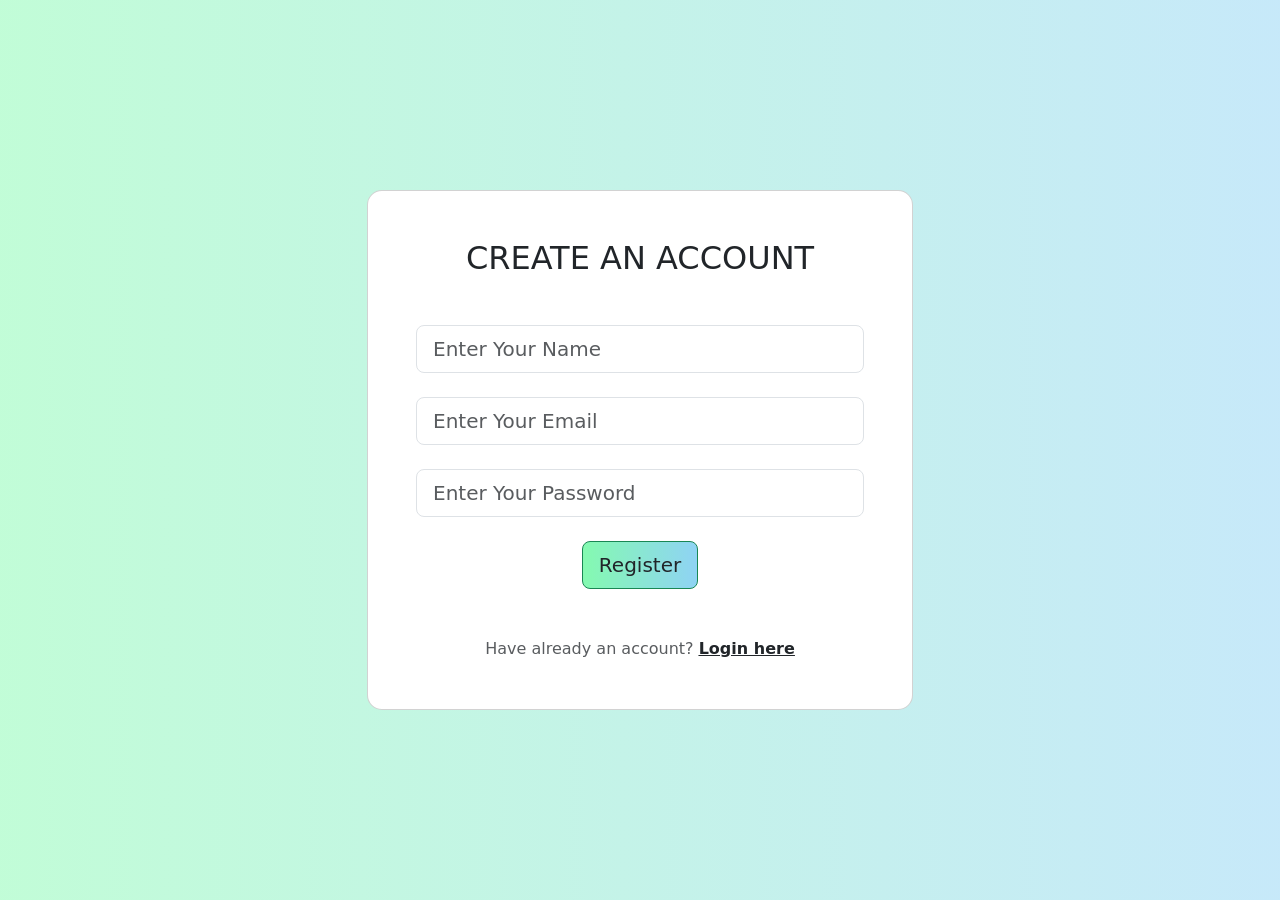
<file: index.html>
<!DOCTYPE html>
<html lang="en">
<head>
    <meta charset="UTF-8">
    <meta name="viewport" content="width=device-width, initial-scale=1.0">
    <title>Sign Up</title>
    <link rel="stylesheet" href="css/external/all.min.css">
    <link rel="stylesheet" href="css/bootstrap.min.css">
    <link rel="stylesheet" href="css/style.css">
</head>
<body>
    





    <section class="vh-100 bg-image"
  style="background-image: url('https://mdbcdn.b-cdn.net/img/Photos/new-templates/search-box/img4.webp');">
  <div class="mask d-flex align-items-center h-100 gradient-custom-3">
    <div class="container h-100">
      <div class="row d-flex justify-content-center align-items-center h-100">
        <div class="col-12 col-md-9 col-lg-7 col-xl-6">
          <div class="card" style="border-radius: 15px;">
            <div class="card-body p-5">
              <h2 class="text-uppercase text-center mb-5">Create an account</h2>

              <div>

                <div class="form-outline mb-4">
                  <input type="text" id="signInput-one" class="form-control form-control-lg" placeholder="Enter Your Name" />
                  <p id="alert-name" class=" d-none alert alert-danger">Enter a valid name</p>
                </div>

                <div class="form-outline mb-4">
                  <input type="email" id="signInput-two" class="form-control form-control-lg" placeholder="Enter Your Email"/>
                  <p id="alert-email" class="d-none alert alert-danger">Enter a valid Email</p>
                  <p id="existMsg" class="d-none alert alert-danger">This email is Exist, Try Another one</p>
                </div>

                <div class="form-outline mb-4">
                  <input type="password" id="signInput-three" class="form-control form-control-lg" placeholder="Enter Your Password"/>
                  <p id="alert-password" class="d-none alert alert-danger">Enter a valid Password</p>
                </div>
            
                <div class="d-flex flex-column justify-content-center align-items-center">
                    <p id="success-msg" class="text-success d-none">Success</p>
                    <button onclick="getRegister()" type="button" class="btn btn-success btn-block btn-lg gradient-custom-4 text-body">Register</button>
                </div>

                <p class="text-center text-muted mt-5 mb-0">Have already an account? <a href="./login.html"
                    class="fw-bold text-body"><u>Login here</u></a></p>

              </div>

            </div>
          </div>
        </div>
      </div>
    </div>
  </div>
</section>




    <script src="js/bootstrap.bundle.min.js"></script>
    <script src="js/main.js"></script>
</body>
</html>
</file>
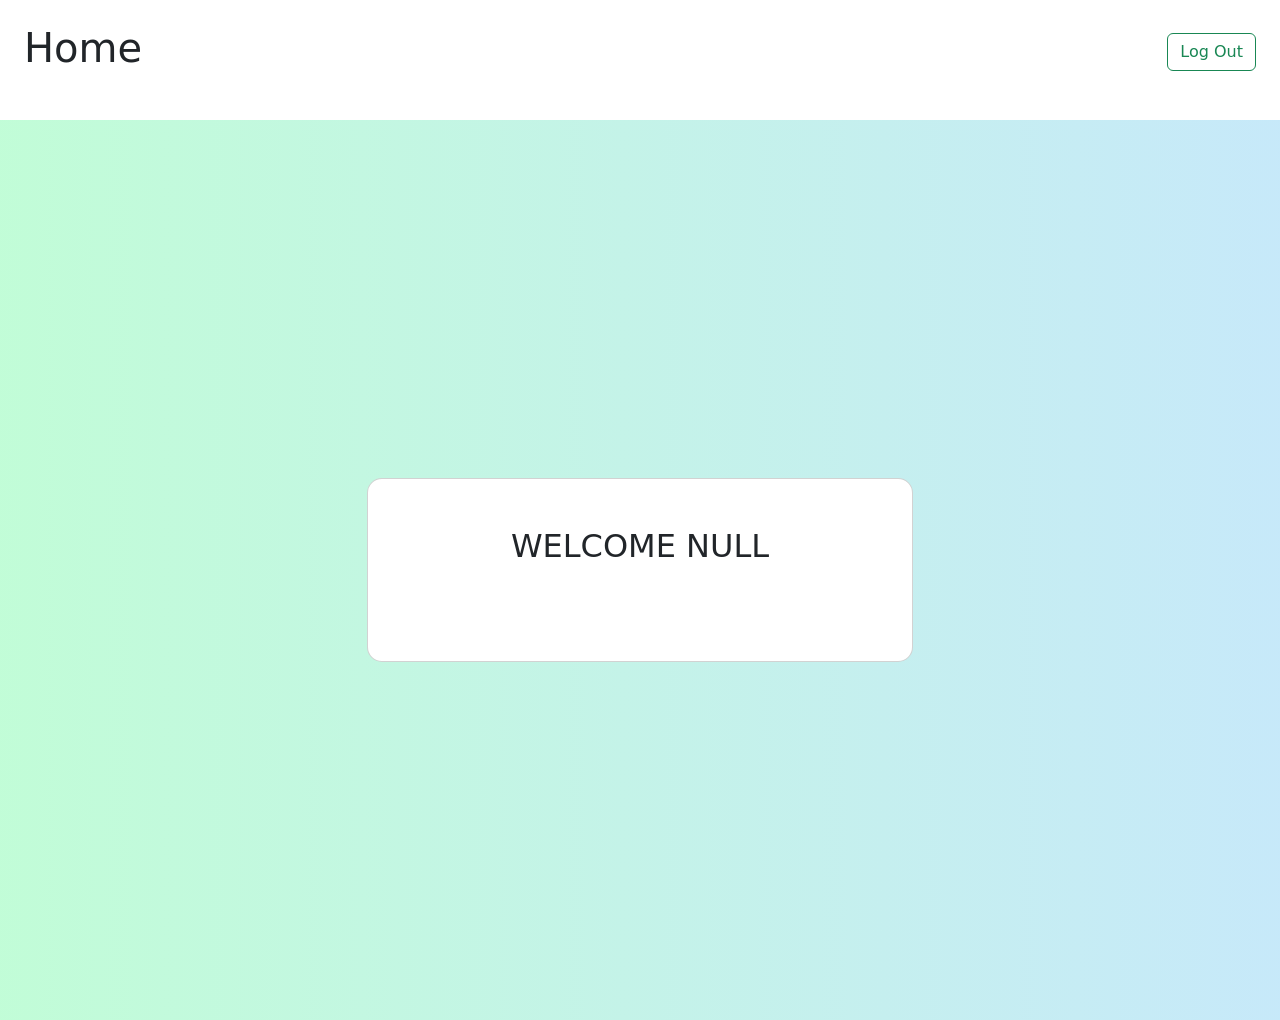
<file: home.html>
<!DOCTYPE html>
<html lang="en">
<head>
    <meta charset="UTF-8">
    <meta name="viewport" content="width=device-width, initial-scale=1.0">
    <title>Home</title>
        <link rel="stylesheet" href="css/external/all.min.css">
    <link rel="stylesheet" href="css/bootstrap.min.css">
    <link rel="stylesheet" href="css/style.css">
</head>
<body onload="getDisplayHome()">
    



    <nav>
        <ul class="p-4 text-decoration-none d-flex justify-content-between align-items-center list-unstyled">
            <li><h1>Home</h1></li>
            <li><a onclick="getLogingOut()" class="btn btn-outline-success" href="./index.html">Log Out</a></li>
        </ul>
    </nav>
    <section class="vh-100 bg-image"
  style="background-image: url('https://mdbcdn.b-cdn.net/img/Photos/new-templates/search-box/img4.webp');">
  <div class="mask d-flex align-items-center h-100 gradient-custom-3">
    <div class="container h-100">
      <div class="row d-flex justify-content-center align-items-center h-100">
        <div class="col-12 col-md-9 col-lg-7 col-xl-6">
          <div class="card" style="border-radius: 15px;">
            <div class="card-body p-5">
              <h2 id="welcomeMsg" class=" text-uppercase text-center mb-5"></h2>
            </div>
          </div>
        </div>
      </div>
    </div>
  </div>
</section>





    <script src="js/bootstrap.bundle.min.js"></script>
    <script src="js/main.js"></script>
</body>
</html>
</file>
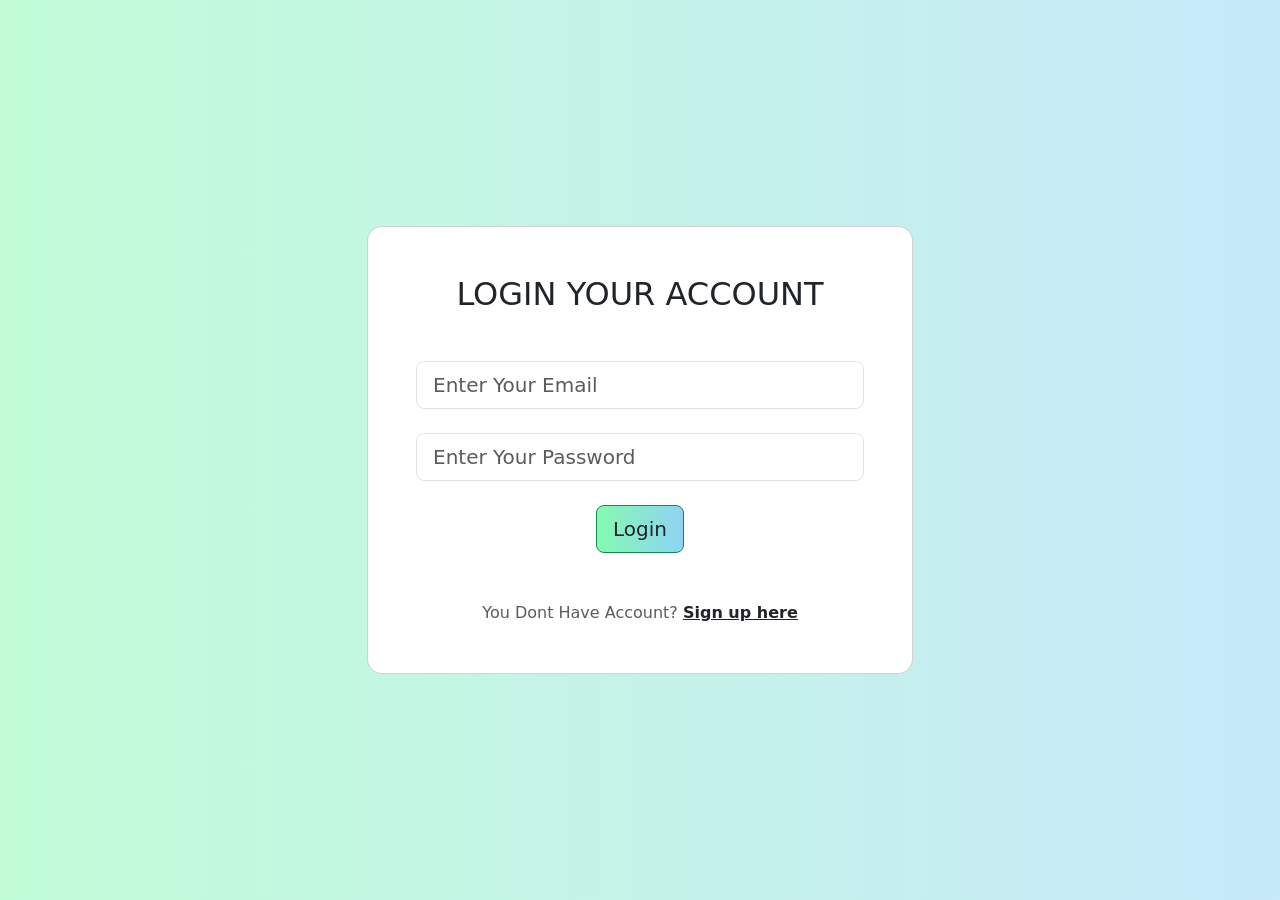
<file: login.html>
<!DOCTYPE html>
<html lang="en">
<head>
    <meta charset="UTF-8">
    <meta name="viewport" content="width=device-width, initial-scale=1.0">
    <title>Login</title>
    <link rel="stylesheet" href="css/external/all.min.css">
    <link rel="stylesheet" href="css/bootstrap.min.css">
    <link rel="stylesheet" href="css/style.css">
</head>
<body>
    

    <section class="vh-100 bg-image"
  style="background-image: url('https://mdbcdn.b-cdn.net/img/Photos/new-templates/search-box/img4.webp');">
  <div class="mask d-flex align-items-center h-100 gradient-custom-3">
    <div class="container h-100">
      <div class="row d-flex justify-content-center align-items-center h-100">
        <div class="col-12 col-md-9 col-lg-7 col-xl-6">
          <div class="card" style="border-radius: 15px;">
            <div class="card-body p-5">
              <h2 class="text-uppercase text-center mb-5">Login Your account</h2>

            <div>


                <div class="form-outline mb-4">
                  <input type="email" id="logInput-one" class="form-control form-control-lg" placeholder="Enter Your Email"/>
                  <p id="login-alert-email" class="d-none alert alert-danger">Enter a valid Email</p>
                </div>



                <div class="form-outline mb-4">
                  <input type="password" id="logInput-two" class="form-control form-control-lg" placeholder="Enter Your Password"/>
                  <p id="login-alert-password" class="d-none alert alert-danger">Enter a valid Password</p>
                </div>
            

                <p id="loginErrorMsg" class="d-none alert alert-danger ">Wrong Email Or Password</p>
                <div class="d-flex flex-column justify-content-center align-items-center">
                    <a onclick="getLogin()" id="loginBtn" href="#" type="button" class="btn btn-success btn-block btn-lg gradient-custom-4 text-body">Login</a>
                </div>

                <p class="text-center text-muted mt-5 mb-0">You Dont Have Account? <a href="./index.html"
                    class="fw-bold text-body"><u>Sign up here</u></a></p>
            </div>

            </div>
          </div>
        </div>
      </div>
    </div>
  </div>
</section>

    <script src="js/bootstrap.bundle.min.js"></script>
    <script src="js/main.js"></script>
</body>
</html>
</file>
<file: css/style.css>
.gradient-custom-3 {
background: #84fab0;
background: -webkit-linear-gradient(to right, rgba(132, 250, 176, 0.5), rgba(143, 211, 244, 0.5));
background: linear-gradient(to right, rgba(132, 250, 176, 0.5), rgba(143, 211, 244, 0.5))
}
.gradient-custom-4 {
background: #84fab0;
background: -webkit-linear-gradient(to right, rgba(132, 250, 176, 1), rgba(143, 211, 244, 1));
background: linear-gradient(to right, rgba(132, 250, 176, 1), rgba(143, 211, 244, 1))
}
</file>
